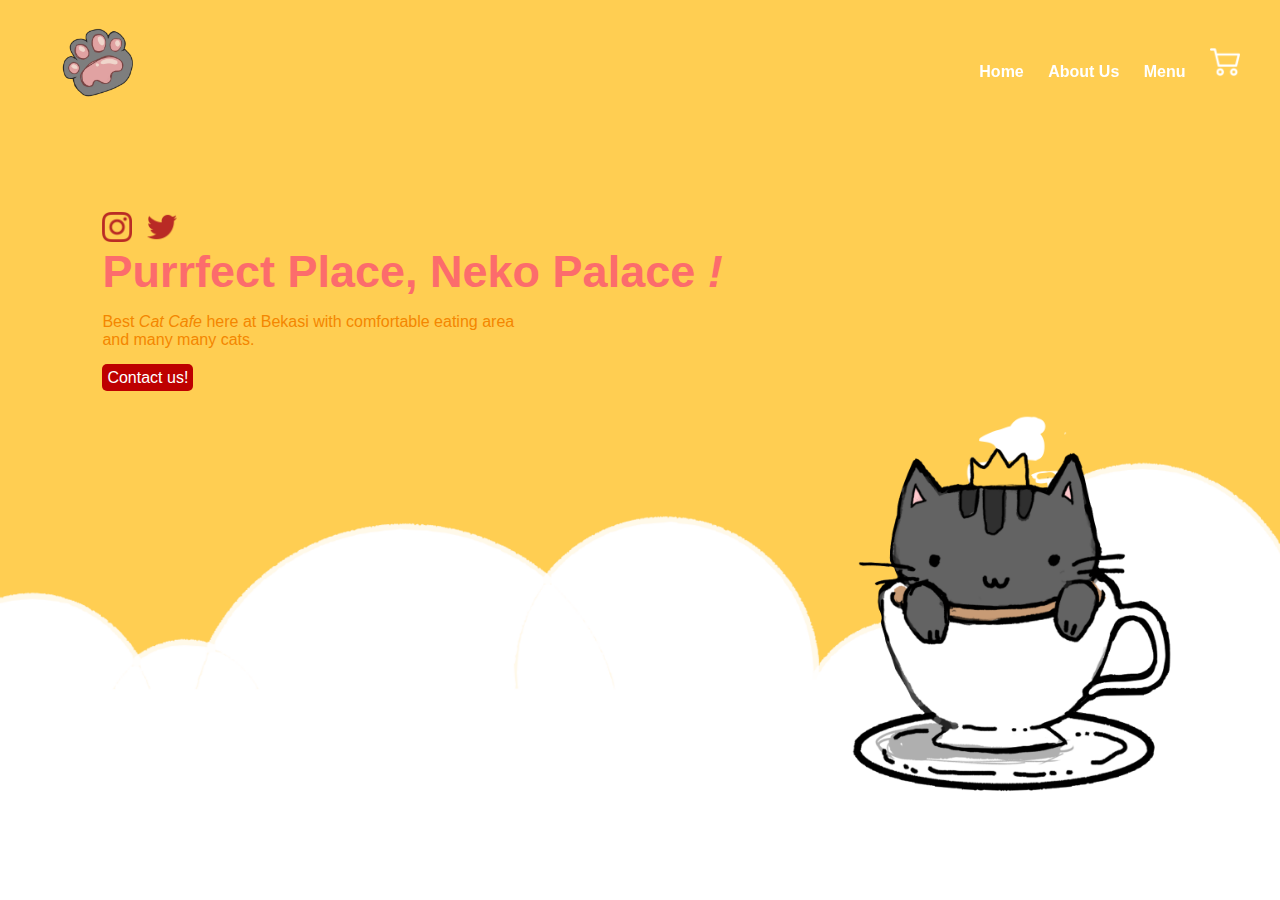
<file: index.html>
<!DOCTYPE html>
<html>
<head>
    <meta charset='utf-8'>
    <meta http-equiv='X-UA-Compatible' content='IE=edge'>
    <title>Neko Palace | Homepage</title>
    <meta name='viewport' content='width=device-width, initial-scale=1'>
    <link rel='stylesheet' type='text/css' media='screen' href='style.css'>
    <script src="navbar.js" defer></script>
    <!-- <script src='main.js'></script> -->
</head>
<body>

    <!-- navbar -->
    <nav>
        
            <a href="#"><img draggable="false" src="img/logo.png" alt=""></a>
            <ul class="nav">
                <li><a href="">Home</a></li>
                <li><a href="about us.html">About Us</a></li>
                <li><a href="menu.html">Menu</a></li>
                <li><a href="order.html"><img class="cart" src="img/cart.png" alt=""></a></li>
            </ul>
    </nav>
    <!-- navbar end -->
    <div class="wrapper">
    <div class="box">
        <div class="anu">
        <div class="socials">
            <a href="https://www.instagram.com/nekoopalace/"><img draggable="false" class="insta" src="img/instagram.png"></a>
            <a href=""><img draggable="false" class="twitter" src="img/twitter.png"></a>
        </div>
        <h2><b>Purrfect Place, Neko Palace <i>!</i></b></h2>
        <p>Best <i>Cat Cafe</i> here at Bekasi with comfortable eating area <br> and many many cats.</p>
        </div>
        <div class="image">
            <img draggable="false" src="img/blob.png" class="blob">
            <img draggable="false" src="img/espu-hot.png" class="cat" >
        </div>
        <a class="contact" href="">Contact us!</a>
    </div>
    </div>

</body>
</html>
</file>
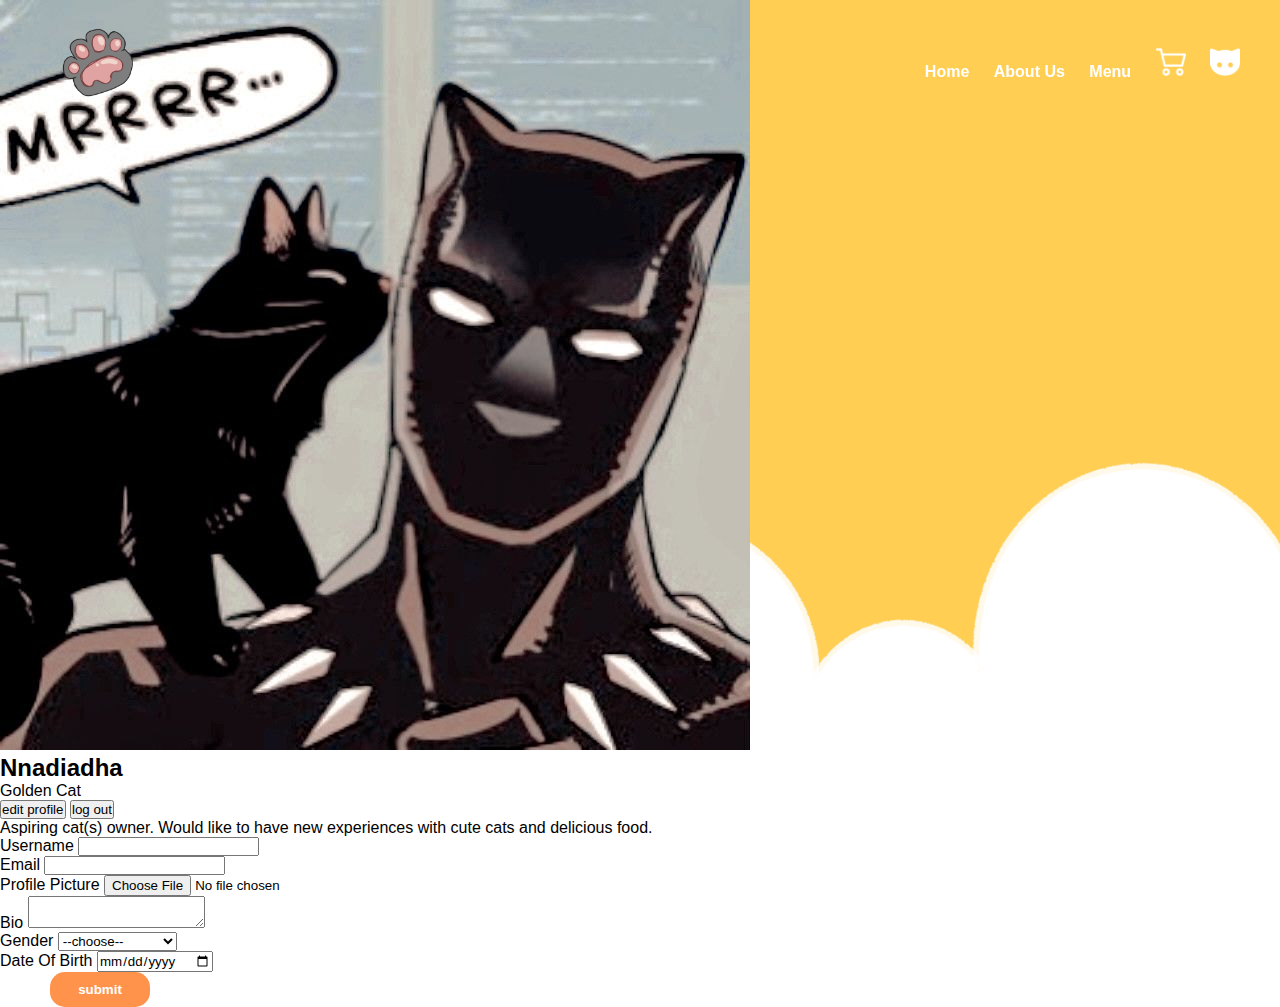
<file: account.html>
<!DOCTYPE html>
<html>
<head>
    <meta charset='utf-8'>
    <meta http-equiv='X-UA-Compatible' content='IE=edge'>
    <title>Neko Palace | Homepage</title>
    <meta name='viewport' content='width=device-width, initial-scale=1'>
    <link rel='stylesheet' type='text/css' media='screen' href='style.css'>
    <script src="navbar.js" defer></script>
    <!-- <script src='main.js'></script> -->
</head>
<body>
    <!-- navbar -->
    <nav>
        
        <a href="index.html"><img draggable="false" src="img/logo.png" alt=""></a>
        <ul class="nav">
            <li><a href="index.html">Home</a></li>
            <li><a href="about us.html">About Us</a></li>
            <li><a href="menu.html">Menu</a></li>
            <li><a href="order.html"><img class="cart" src="img/cart.png" alt=""></a></li>
            <li><a href="account.html"><img class="cart" src="img/account.png" alt=""></a></li>
        </ul>
    </nav>
    <!-- navbar end -->

    <div class="wrapper">
        <div class="user-wrap">
            <div class="profile">
                <img src="img/profile.jpg" alt="">
                <div class="text">
                <h2>Nnadiadha</h3>
                <p>Golden Cat</p>
                </div>
                <div class="option">
                    <button onclick="openEdit()">edit profile</button>
                    <button>log out</button>
                </div>
            </div>

            <div class="bio">
                <p>Aspiring cat(s) owner. Would like to have new experiences with cute cats and delicious food.</p>
            </div>
        </div>

        <div id="modal2" onclick="closeEdit()"></div>

        <div class="edit-profile" id="edit-profile">
            <div class="wrap-edit">
                <form action="">
                    <div class="edit">
                    <label for="username">Username</label>
                    <input type="text" id="username">
                    </div>
                    <div class="edit">
                    <label for="email">Email</label>
                    <input type="email" id="email">
                    </div>
                    <div class="edit">
                    <label for="picture">Profile Picture</label>
                    <input type="file" id="picture">
                    </div>
                    <div class="edit">
                    <label for="bio">Bio</label>
                    <textarea id="bio"></textarea>
                    </div>
                    <div class="edit">
                    <label for="gender">Gender</label>
                    <select name="gender" id="gender">
                        <option value="none" selected disabled hidden>--choose--</option>
                        <option value="female">female</option>
                        <option value="male">male</option>
                        <option value="">prefer not to say</option>
                    </select>
                    </div>
                    <div class="edit">
                    <label for="birth">Date Of Birth</label>
                    <input type="date" id="birth">
                    </div>

                    <button type="submit" onclick="closeEdit()"> submit</button>
                </form>
            </div>
        </div>
    </div>

</body>
</html>
</file>
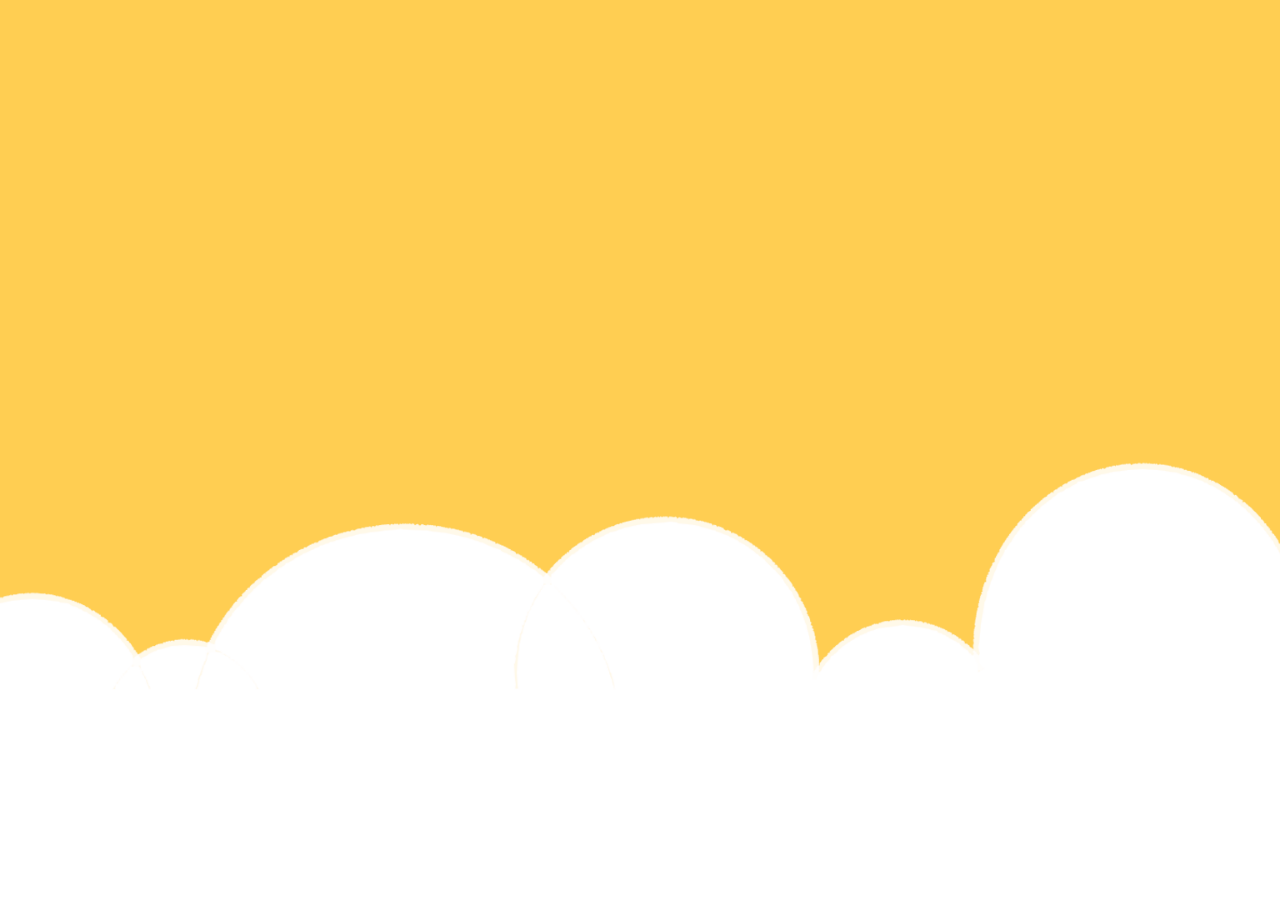
<file: backend.html>
<!DOCTYPE html>
<html>
<head>
    <meta charset='utf-8'>
    <meta http-equiv='X-UA-Compatible' content='IE=edge'>
    <title>Neko Palace | Homepage</title>
    <meta name='viewport' content='width=device-width, initial-scale=1'>
    <link rel='stylesheet' type='text/css' media='screen' href='style.css'>
    <script src="navbar.js" defer></script>
    <!-- <script src='main.js'></script> -->
</head>
<body>
    
    <div class="wrapper">

    </div>

</body>
</html>
</file>
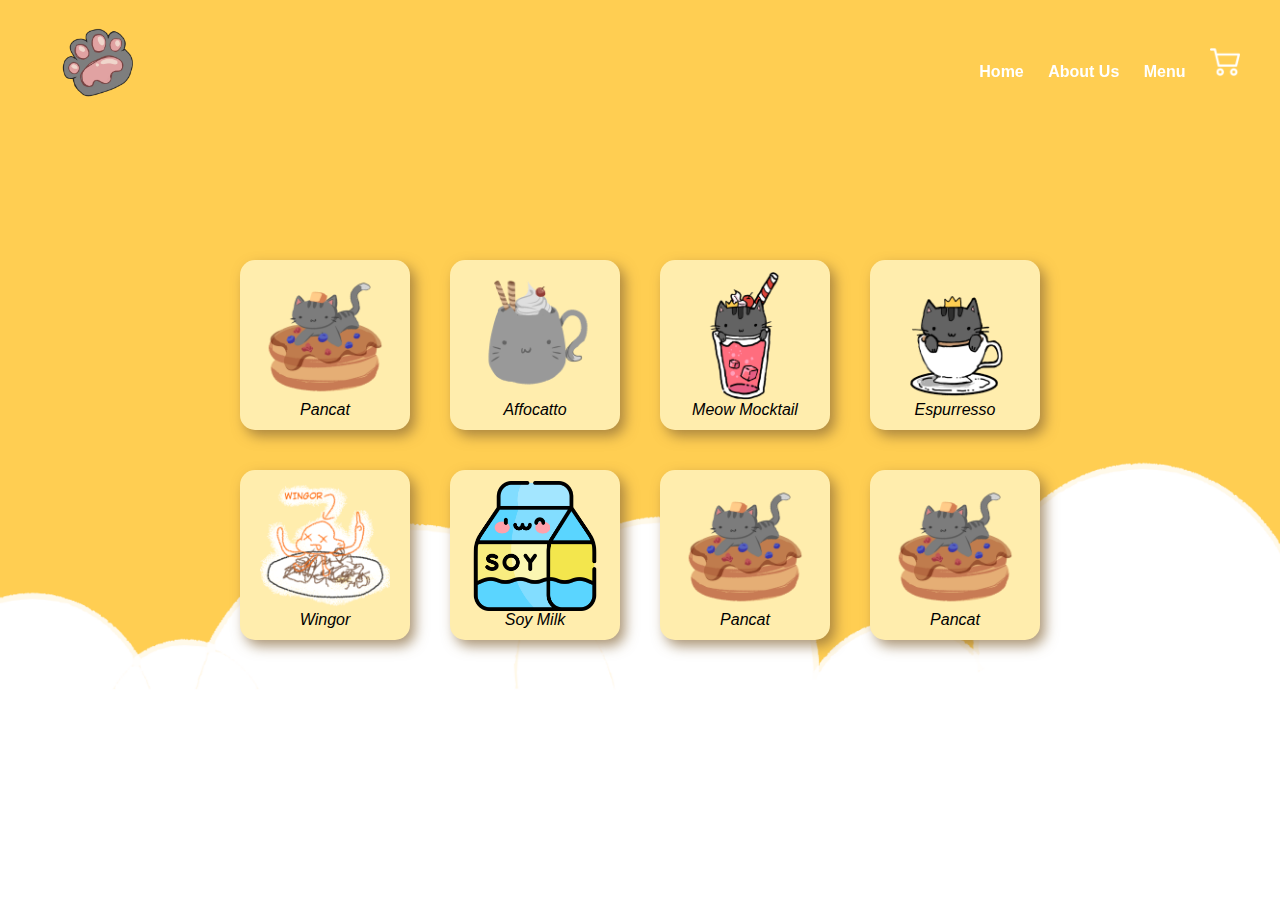
<file: menu.html>
<!DOCTYPE html>
<html>
<head>
    <meta charset='utf-8'>
    <meta http-equiv='X-UA-Compatible' content='IE=edge'>
    <title>Neko Palace | Homepage</title>
    <meta name='viewport' content='width=device-width, initial-scale=1'>
    <link rel='stylesheet' type='text/css' media='screen' href='style.css'>
    <script src="navbar.js" defer></script>
    <!-- <script src='main.js'></script> -->
</head>
<body>

    <!-- navbar -->
    <nav>
        
            <a href="index.html"><img draggable="false" src="img/logo.png" alt=""></a>
            <ul class="nav">
                <li><a href="index.html">Home</a></li>
                <li><a href="about us.html">About Us</a></li>
                <li><a href="menu.html">Menu</a></li>
                <li><a href="order.html"><img class="cart" src="img/cart.png" alt=""></a></li>
            </ul>
    </nav>
    <!-- navbar end -->
    <div class="wrapper">
        <div class="menu-container">
            <div class="menu-item">
                <img src="img/pancat.png" alt="">
                <i>Pancat</i>
            </div>
            <div class="menu-item">
                <img src="img/affocato.png" alt="">
                <i>Affocatto</i>
            </div>
            <div class="menu-item">
                <img src="img/espu-cold.png" alt="">
                <i>Meow Mocktail</i>
            </div>
            <div class="menu-item">
                <img src="img/espu-hot.png" alt="">
                <i>Espurresso</i>
            </div>
            <div class="menu-item">
                <img src="img/wingor.png" alt="">
                <i>Wingor</i>
            </div>
            <div class="menu-item">
                <img src="img/soy-milk.png" alt="">
                <i>Soy Milk</i>
            </div>
            <div class="menu-item">
                <img src="img/pancat.png" alt="">
                <i>Pancat</i>
            </div>
            <div class="menu-item">
                <img src="img/pancat.png" alt="">
                <i>Pancat</i>
            </div>
        </div>
    </div>

</body>
</html>
</file>
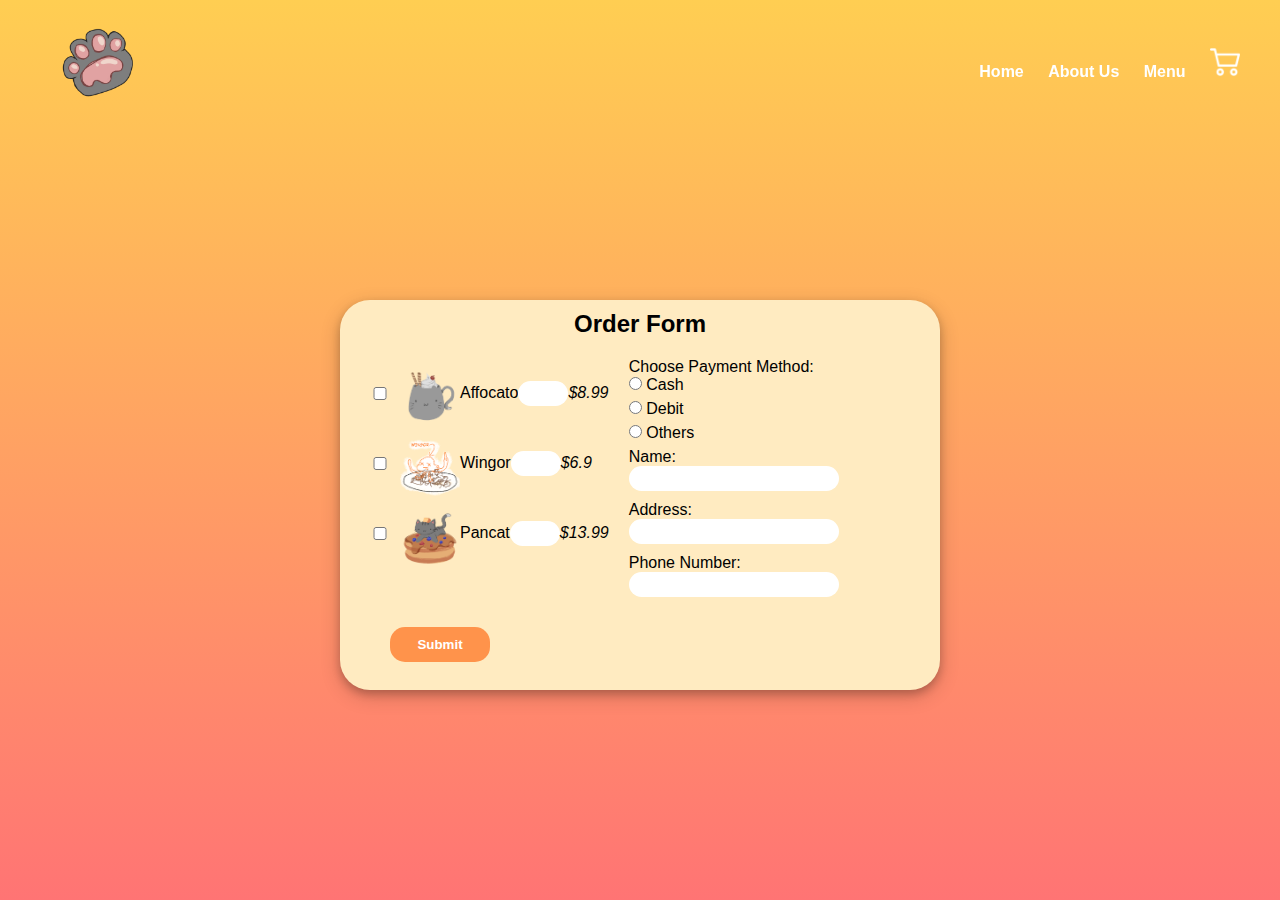
<file: order.html>
<!DOCTYPE html>
<html>
<head>
    <meta charset='utf-8'>
    <meta http-equiv='X-UA-Compatible' content='IE=edge'>
    <title>Neko Palace | Homepage</title>
    <meta name='viewport' content='width=device-width, initial-scale=1'>
    <link rel='stylesheet' type='text/css' media='screen' href='style.css'>
    <script src="navbar.js" defer></script>
    <!-- <script src='main.js'></script> -->
</head>
<body>

    <!-- navbar -->
    <nav>
        
            <a href="index.html"><img draggable="false" src="img/logo.png" alt=""></a>
            <ul class="nav">
                <li><a href="index.html">Home</a></li>
                <li><a href="about us.html">About Us</a></li>
                <li><a href="menu.html">Menu</a></li>
                <li><a href="order.html"><img class="cart" src="img/cart.png" alt=""></a></li>
            </ul>
    </nav>
    <!-- navbar end -->
    <div class="wrapperr">
    <div class="wrapform">
        <form action="">
            <h2>Order Form</h2>
            <div class="orders">

            <div class="orderr">
            <div class="order1">
                <input class="ordera" type="checkbox" name="opt" id="menu1">
                <img class="ordera" src="img/affocato.png" alt="">
                <label for="menu1">Affocato</label>
                <input type="number" min="1" max="100">
                <em>$8.99</em>
            </div>
            <div class="order1">
                <input class="ordera" type="checkbox" name="opt" id="menu2">
                <img class="ordera" src="img/wingor.png" alt="">
                <label for="menu2">Wingor</label>
                <input type="number" min="1" max="100">
                <em>$6.9</em>
            </div>
            <div class="order1">
                <input class="ordera" type="checkbox" name="opt" id="menu3">
                <img class="ordera" src="img/pancat.png" alt="">
                <label for="menu3">Pancat</label>
                <input type="number" min="1" max="100">
                <em>$13.99</em>
            </div>
            </div>

            <div class="payment">
                <p>Choose Payment Method:</p><br>

                <div class="pay">
                <input type="radio" id="cash" name="payment">
                <label for="cash">Cash</label>
                </div>

                <div class="pay">
                <input type="radio" id="debit" name="payment">
                <label for="debit">Debit</label>
                </div>
                
                <div class="pay">
                <input type="radio" id="other" name="payment">
                <label for="other">Others</label>
                </div>

                <div class="customer-info">
                    <div class="pay">
                    <p>Name:</p><br>
                    <input type="text">
                    </div>

                    <div class="pay">
                    <p>Address:</p><br>
                    <input type="text">
                    </div>

                    <div class="pay">
                    <p>Phone Number:</p><br>
                    <input type="text">
                    </div>
                </div>
            </div>

            </div>

            <button type="submit">Submit</button>
        </form>
    </div>
    </div>
</body>
</html>
</file>
<file: style.css>
* {
  margin: 0;
  padding: 0;
  font-family: sans-serif;
}

html {
  scroll-behavior: smooth;
  /* transition-duration: 5s; */
  transition-timing-function: ease-out;
}
.scrolled {
  /* background-color: #ffce52; */
  transition: all 2s ease-in-out;
  /* background-color: #ffce5279; */
  background-image: linear-gradient(#ffce52, rgba(255, 255, 0, 0));
}
body {
  /* background: url(img/background2.png); */
  background-color: #ffffff;
  background-repeat: no-repeat;
  background-size: cover;
  height: 100vh;
  margin: 0;
  padding: 0;
}

nav {
  /* background-color: #b332324e; */
  z-index: 2;
  position: fixed;
  top: 0;
  display: flex;
  /* height: 100px; */
  margin: auto;
  width: 100%;
  padding: 20px 30px;
  box-sizing: border-box;
  align-items: center;
  justify-content: space-between;
  transition: background-color 300ms ease-in-out;
}

nav li {
  display: inline-block;
  margin: 20px 10px;
}

nav li a {
  text-decoration: none;
  font-weight: bold;
  color: rgb(255, 255, 255);
  transition: 0.5s;
}

nav li a:hover {
  color: #ff7707;
}

nav img {
  width: 150px;
}

nav a {
  text-decoration: none;
  color: white;
}
/* .image img {
    width: 27rem;
} */
.bookmark {
  display: none;
}
.book:hover .bookmark{
  position: absolute;
  right: 150px;
  height: auto;
  /* margin-top: 50px; */
  background-image: linear-gradient(to top, #fdb418, #ffffff00);
  /* margin-top: 20px; */
  display: block;
}

.bookmarkscrolled{
  position: absolute;
  right: 150px;
  height: auto;

  background-color: #ffb60b00;

  display: block;
}

.bookmark ul li {
  display: block;
}
.wrapper {
  margin: 0;
  height: 100vh;
  background: url(img/background2.png);
  background-size: cover;
  background-repeat: no-repeat;
}

.box {
  margin-left: 8%;
  padding-top: 12%;
}

@keyframes hebat {
  0% {
    color: #ede5d200;
  }
  100% {
    color: #ff6060;
  }
}

/* @keyframes anu {
    0%
} */

div.anu {
  /* padding-top: 20%; */
  margin-top: 5%;
}

.box h2 {
  animation-name: hebat;
  animation-duration: 3s;
  font-weight: bold;
  font-size: 45px;
  color: #fc6c6c;
  margin-bottom: 15px;
}

.box p {
  color: rgb(244, 134, 0);
  margin-bottom: 20px;
}

.box .contact {
  text-decoration: none;
  padding: 5px;
  /* margin-top: auto; */
  color: white;
  background-color: #be0000;
  border-radius: 5px;
  transition: 0.3s;
}

.box .contact:hover {
  background-color: #f17f22;
}

.image {
  width: 45%;
  height: 70%;
  position: absolute;
  bottom: 10%;
  right: 100px;
  /* transition: bottom 1s, right 1s; */
}

.image img {
  width: 28rem;
  position: absolute;
  /* height: 100%; */
  left: 70%;
  bottom: 0;
  transform: translateX(-50%);
  transition: bottom 1s, left 1s;
}

/* .image img .blob {
    bottom: -20px;
} */

.image:hover .cat {
  left: 60%;
}

.image:hover .blob {
  bottom: 15%;
  left: 60%;
}

.socials img {
  width: 30px;
  margin-right: 10px;
}

/* about us */

.aboutus.about {
  background: url(img/background2.png);
  background-size: cover;
  background-repeat: no-repeat;
  padding-top: 120px;
}
.aboutus {
  /* padding-top: 100px; */
  margin-top: none;
  height: 100vh;
  /* padding-left: 40px; */
  display: flex;
  justify-content: center;
}
.aboutus:not(.aboutus.about,#c2.aboutus) {
  display: flex;
  flex-direction: column;
  align-items: center;
  justify-content: flex-start;
}
#c2.aboutus {
  /* margin-top: 50px; */
  grid-template-columns: 1fr auto;
  justify-content: flex-start;
  align-items: center;
  padding: 0 100px;
}

.why {
  background: url(img/background3.png);
  /* background-color: #ede5d2; */
  /* background: url(img/background.png); */
  display: grid;
  background-size: cover;
}

.how {
  background: url(img/background4.png);
  background-size: cover;
}

.when {

  background-color: #ffc97d;
}

.when .text {
  margin-top: 125px;
}

.aboutt img {
  margin-top: none;
  width: 300px;
}

.aboutt.text {
  text-align: center;
  width: 450px;
  padding-top: 90px;
}

.aboutt {
  display: inline-block;
  margin: 20px;
}

.aboutt h2 {
  color: #ff5468;
  /* font-weight: bold; */
}

.aboutt p {
  color: #5a3218;
}

.why .text {
  width: 80%;
  margin: 0 auto;
  text-align: center;
  color: #f17f22;
}

.why .text dt {
  margin: 10px 10px;
  color: #b56612;
}


.aboutus .whyy h2 {
  text-align: center;
}

.howw {
  margin-top: 100px;
}

.howw li {
  font-weight: bolder;
  font-size: larger;
  color: #ff4372;
  text-shadow: 2px 2px 3px #f4f4f4;
  margin-bottom: 10px;
}

.howw h2 {
  color: white;
  font-size: xxx-large;
  text-shadow: 2px 2px 4px #eb2409;
  margin-bottom: 10px;
}

.price {
  background: url(img/background6.png);
  background-size: cover;
  background-repeat: no-repeat;
}

.price table caption {
  font-size: larger;
  font-weight: bold;
}

.price table {
  /* border-collapse: collapse; */
  margin-top: 90px;
  /* border: 2px solid; */
  width: 60%;
  text-align: center;
}

.price table th {
  background-color: #fc6c6c;
  
}

.price table td {
  padding: 7px;
  background-color: #fff1c4;
  
}

.price table td:hover {
  background-color: #ffc03a;
}

.wrapform form input {
  display: inline-block;
  padding: 5px;
  background-color: #ffffff;
  border: none;
  border-radius: 20px;
}


.payment input {
  margin-bottom: 10px;
}

.wrapform form .orderr input {
  width: 40px;
}

.customer-info input {
  width: 200px;
}

form button {
  background-color: #ff934b;
  border-radius: 15px;
  padding: 10px;
  width: 100px;
  border: none;
  color: white;
  font-weight: bold;
  position: absolute;
  margin-left: 50px;
}

form button:hover {
  background-color: #ff765e;

}

.wrapform form {
  position: absolute;
  top: 55%;
  left: 50%;
  translate: -50% -50%;
  /* background: url(img/form.png); */
  background-color: #ffebc1;
  width: 600px;
  height: 390px;
  border-radius: 30px;
  box-shadow: 0 4px 8px 0 rgba(0, 0, 0, 0.2), 0 6px 20px 0 rgba(0, 0, 0, 0.19);
}

.wrapform form h2 {
  margin-top: 10px;
  text-align: center;
}

.order1 img {
  padding-top: 10px;
  width: 60px;
}

.ordera {
  display: inline-block;
}

.wrapperr {
  margin: 0;
  height: 100vh;
  background-image: linear-gradient(#ffce52 , #ff7474);
  background-size: cover;
  background-repeat: no-repeat;
}

.orders {
  display: flex;
  /* width: 330px; */
  margin: 20px;
  align-items: flex-start;
}

.order1 {
  display: flex;
  align-items: center;
}

.orders p {
  /* padding: 33px 0px; */
  display: inline;
}

.payment input {
  display: flex;
}

.payment {
  margin-left: 20px;
}
.orders button {
  /* margin: auto; */
  background-color: #ff802b;
}


nav img.cart {
  width: 30px;
}

.menu-container {
  display: inline-grid;
  grid-template-columns: 170px 170px 170px 170px;
  grid-template-rows: 170px 170px;
  gap: 40px 40px;
  position: absolute;
  top: 50%;
  left: 50%;
  translate: -50% -50%;
}

.menu-item {
  border-radius: 15px;
  display: flex;
  background-color: rgb(255, 237, 173);
  padding: 20px;
  font-size: 30px;
  text-align: center;
  box-shadow: 5px 6px 13px rgb(134 102 55 / 69%);
  flex-direction: column;
  justify-content: center;
}

.menu-item:hover {
  background-color: rgba(255, 255, 255, 0.39);
  border: 3px solid;
  border-color: #ffffff;
  box-shadow: none;
}
.menu-item i {
  font-size: medium;
}
.menu-item img {
  width: auto;
}

/* width */
::-webkit-scrollbar {
  width: 10px;
  
}

/* Track */
::-webkit-scrollbar-track {
  background: #ffe15e63;
  border-radius: 10px;

}

/* Handle */
::-webkit-scrollbar-thumb {
  border-radius: 10px;
  background: #ff8585;
}

/* Handle on hover */
::-webkit-scrollbar-thumb:hover {
  background: #fe5315;
}
</file>
